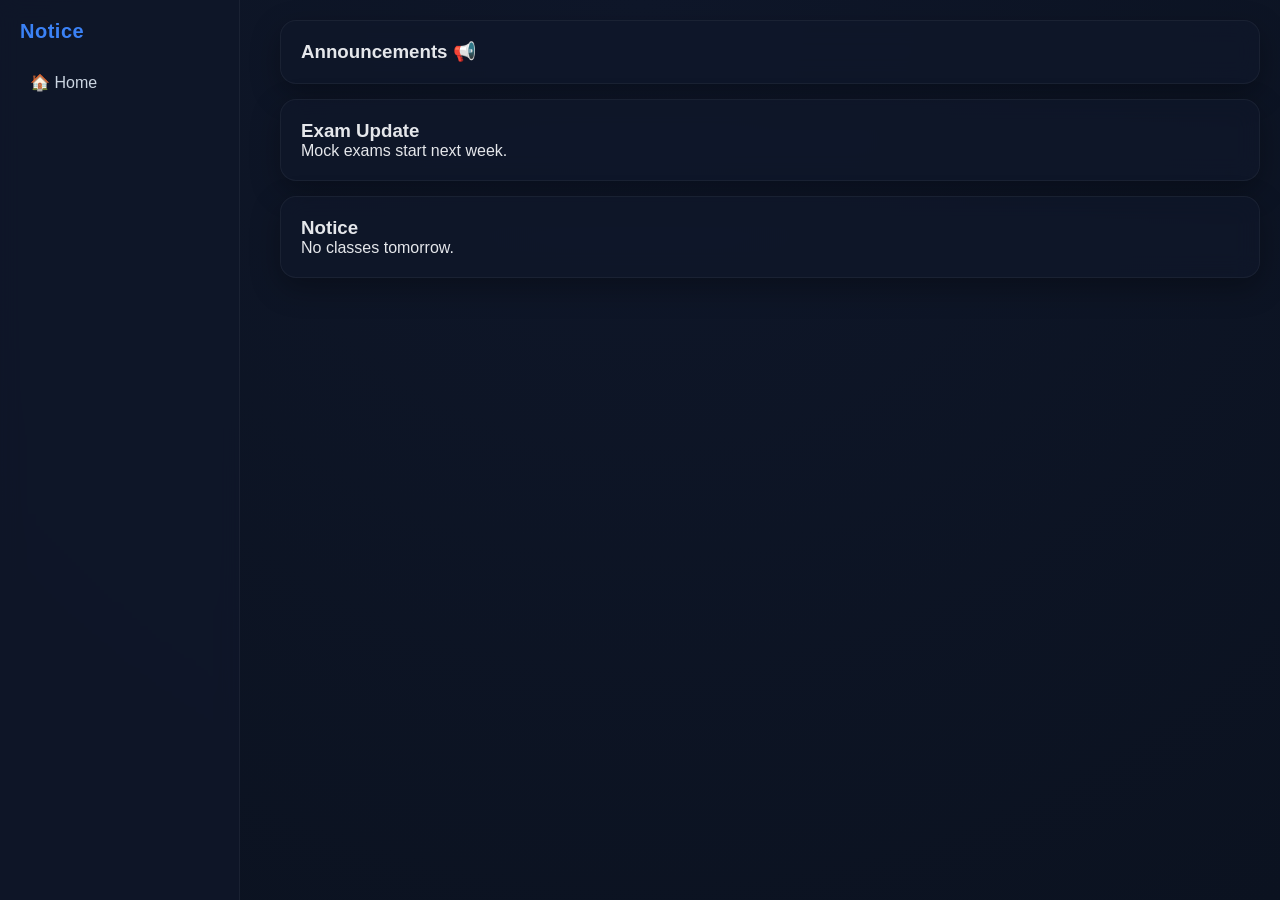
<file: announcements.html>
<!DOCTYPE html>
<html>
<head>
<title>Announcements</title>
<link rel="stylesheet" href="style.css">
</head>
<body>

<div class="sidebar">
  <h2>Notice</h2>
  <a href="dashboard.html">🏠 Home</a>
</div>

<div class="main">

<div class="topbar">
  <h3>Announcements 📢</h3>
</div>

<div class="card">
  <h3>Exam Update</h3>
  <p>Mock exams start next week.</p>
</div>

<div class="card">
  <h3>Notice</h3>
  <p>No classes tomorrow.</p>
</div>

</div>

</body>
</html>
</file>
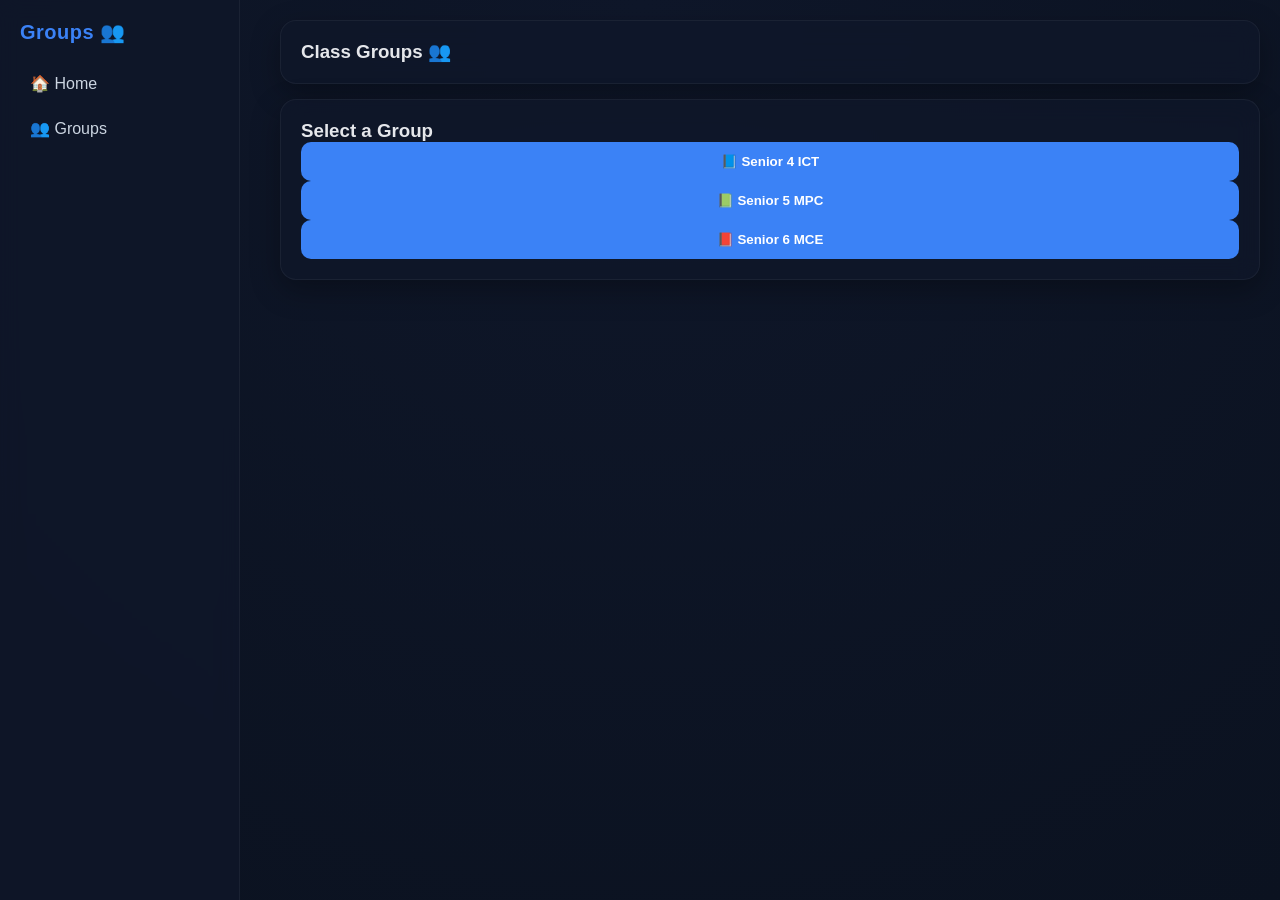
<file: groups.html>
<!DOCTYPE html>
<html>
<head>
<title>Groups</title>
<link rel="stylesheet" href="style.css">
</head>
<body>

<div class="sidebar">
  <h2>Groups 👥</h2>
  <a href="dashboard.html">🏠 Home</a>
  <a href="groups.html">👥 Groups</a>
</div>

<div class="main">

<div class="topbar">
  <h3>Class Groups 👥</h3>
</div>

<div class="card">
  <h3>Select a Group</h3>

  <button onclick="openGroup('group_s4')">📘 Senior 4 ICT</button>
  <button onclick="openGroup('group_s5')">📗 Senior 5 MPC</button>
  <button onclick="openGroup('group_s6')">📕 Senior 6 MCE</button>
</div>

</div>

<script>
/* 🔥 OPEN GROUP SYSTEM */
function openGroup(groupId){

  // save selected group
  localStorage.setItem("chatId", groupId);

  // go to chat page
  window.location.href = "chat.html";
}
</script>

</body>
</html>
</file>
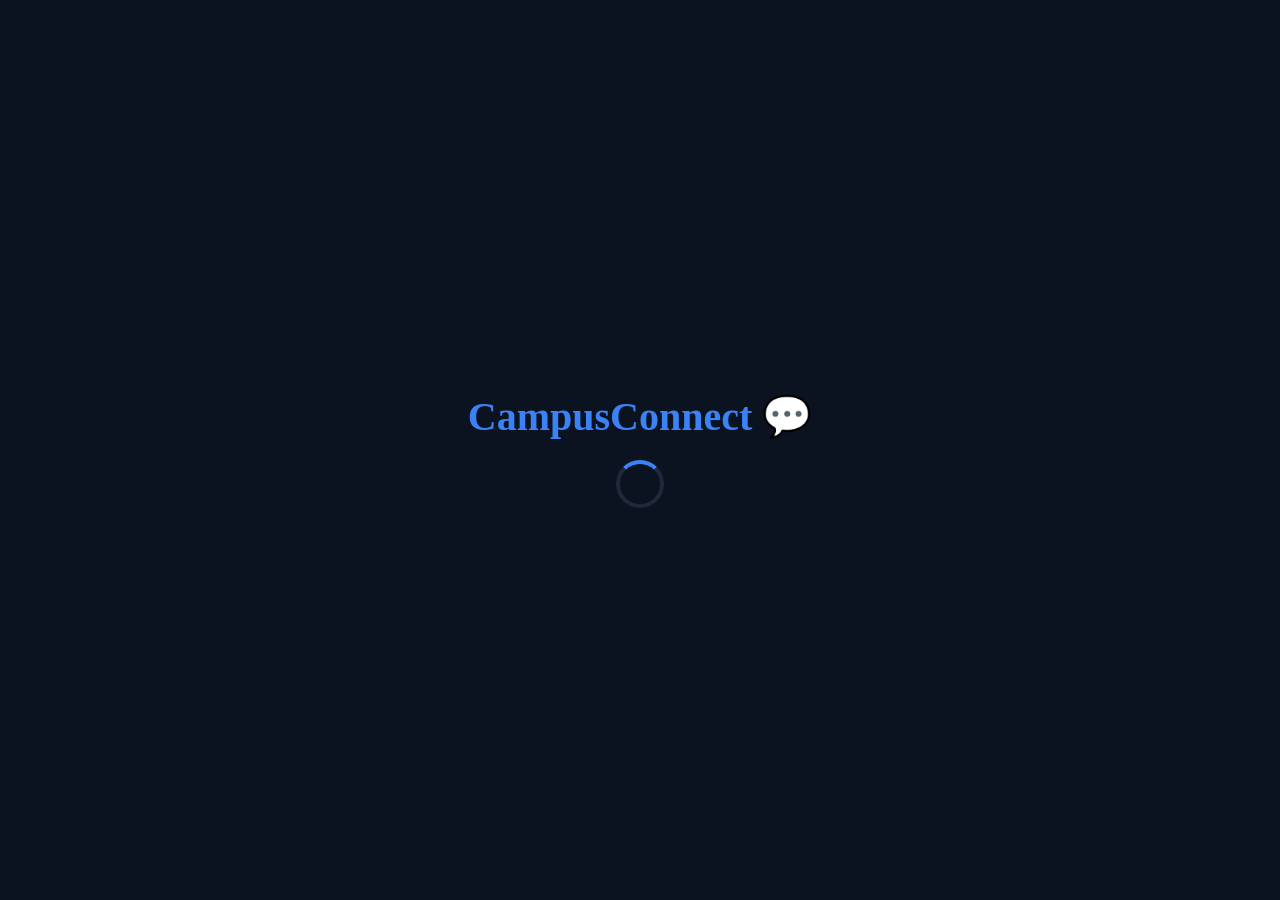
<file: splash.html>
<!DOCTYPE html>
<html>
<head>
<title>CampusConnect</title>

<style>
body{
  margin:0;
  height:100vh;
  display:flex;
  justify-content:center;
  align-items:center;
  background:#0b1220;
  font-family:Segoe UI;
  color:white;
  flex-direction:column;
}

.logo{
  font-size:40px;
  color:#3b82f6;
  font-weight:bold;
  animation: pulse 1.5s infinite;
}

.loader{
  margin-top:20px;
  width:40px;
  height:40px;
  border:4px solid #1f2937;
  border-top:4px solid #3b82f6;
  border-radius:50%;
  animation: spin 1s linear infinite;
}

@keyframes spin{
  100%{transform:rotate(360deg);}
}

@keyframes pulse{
  0%{transform:scale(1);}
  50%{transform:scale(1.1);}
  100%{transform:scale(1);}
}
</style>
</head>

<body>

<div class="logo">CampusConnect 💬</div>
<div class="loader"></div>

<script>
setTimeout(()=>{
  window.location.href="index.html";
},3000);
</script>

</body>
</html>
</file>
<file: style.css>
*{
  margin:0;
  padding:0;
  box-sizing:border-box;
  font-family:"Segoe UI", sans-serif;
}

body{
  background: radial-gradient(circle at top, #0f172a, #0b1220);
  color:#e5e7eb;
  display:flex;
  min-height:100vh;
}

/* SIDEBAR */
.sidebar{
  width:240px;
  height:100vh;
  background:rgba(15, 23, 42, 0.8);
  backdrop-filter: blur(10px);
  padding:20px;
  position:fixed;
  border-right:1px solid rgba(255,255,255,0.05);
}

.sidebar h2{
  color:#3b82f6;
  margin-bottom:20px;
  font-size:20px;
  letter-spacing:0.5px;
}

.sidebar a{
  display:block;
  color:#cbd5e1;
  padding:10px;
  text-decoration:none;
  margin:6px 0;
  border-radius:10px;
  transition:0.2s;
}

.sidebar a:hover{
  background:rgba(59,130,246,0.15);
  transform:translateX(4px);
}

/* MAIN */
.main{
  margin-left:260px;
  padding:20px;
  width:100%;
}

/* GLASS EFFECT CARD */
.card, .topbar{
  background:rgba(15, 23, 42, 0.75);
  backdrop-filter: blur(12px);
  border-radius:16px;
  padding:20px;
  margin-bottom:15px;
  border:1px solid rgba(255,255,255,0.05);
  box-shadow:0 10px 30px rgba(0,0,0,0.3);
}

/* INPUT */
input{
  width:100%;
  padding:12px;
  margin:8px 0;
  border-radius:10px;
  border:1px solid rgba(255,255,255,0.08);
  background:#0b1220;
  color:white;
  outline:none;
  transition:0.2s;
}

input:focus{
  border:1px solid #3b82f6;
  box-shadow:0 0 10px rgba(59,130,246,0.3);
}

/* BUTTON */
button{
  background:#3b82f6;
  color:white;
  padding:12px;
  border:none;
  border-radius:10px;
  cursor:pointer;
  width:100%;
  font-weight:bold;
  transition:0.2s;
}

button:hover{
  background:#2563eb;
  transform:scale(1.03);
}

/* CHAT BOX */
.chat-box{
  height:450px;
  overflow-y:auto;
  background:#0b1220;
  padding:10px;
  border-radius:12px;
  border:1px solid rgba(255,255,255,0.05);
  display:flex;
  flex-direction:column;
}

/* MESSAGE BUBBLES */
.msg{
  max-width:70%;
  padding:10px;
  margin:6px;
  border-radius:14px;
  font-size:14px;
  word-wrap:break-word;
  animation: fadeIn 0.2s ease-in;
}

/* MY MESSAGE */
.me{
  background:linear-gradient(135deg,#3b82f6,#2563eb);
  color:white;
  margin-left:auto;
  text-align:right;
}

/* OTHER MESSAGE */
.other{
  background:#1f2937;
  color:white;
  margin-right:auto;
}

/* ANIMATION */
@keyframes fadeIn{
  from{opacity:0; transform:translateY(5px);}
  to{opacity:1; transform:translateY(0);}
}

/* SCROLLBAR */
.chat-box::-webkit-scrollbar{
  width:6px;
}

.chat-box::-webkit-scrollbar-thumb{
  background:#3b82f6;
  border-radius:10px;
}
</file>
